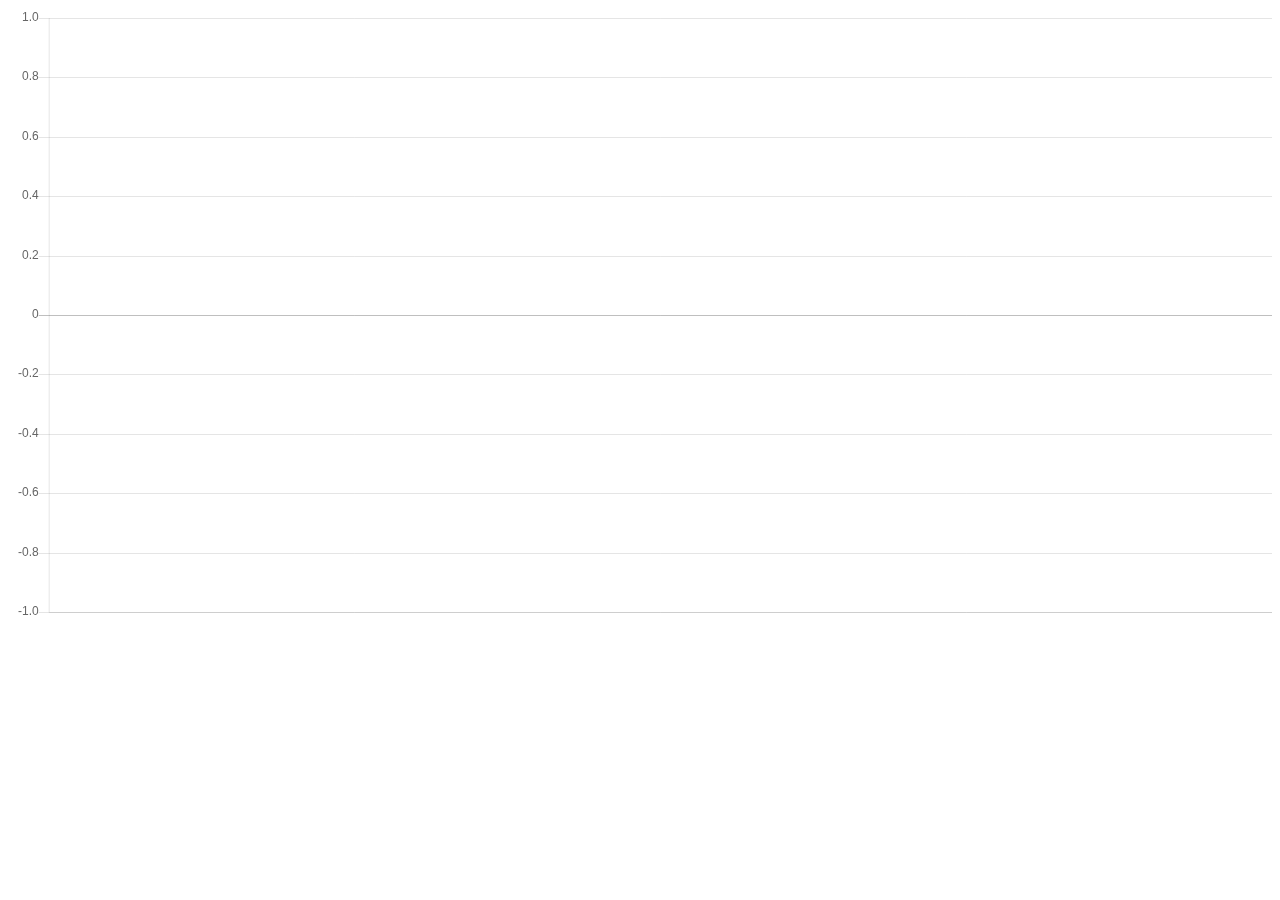
<file: index.html>
<!DOCTYPE html>
<html>
<head>
    <title>ChartJS</title>
</head>
<body>
    
    <canvas id="chartcanvas"></canvas>

    <!-- javascript -->
    <script src="js/jquery.min.js"></script>
    <script src="js/Chart.min.js"></script>

    <script type="text/javascript">
    
    var ctx = $("#chartcanvas");

    var chart = new Chart(ctx, {
    	type : "line",
    	data : {},
    	options: {}
    });
    
    </script>
</body>
</html>
</file>
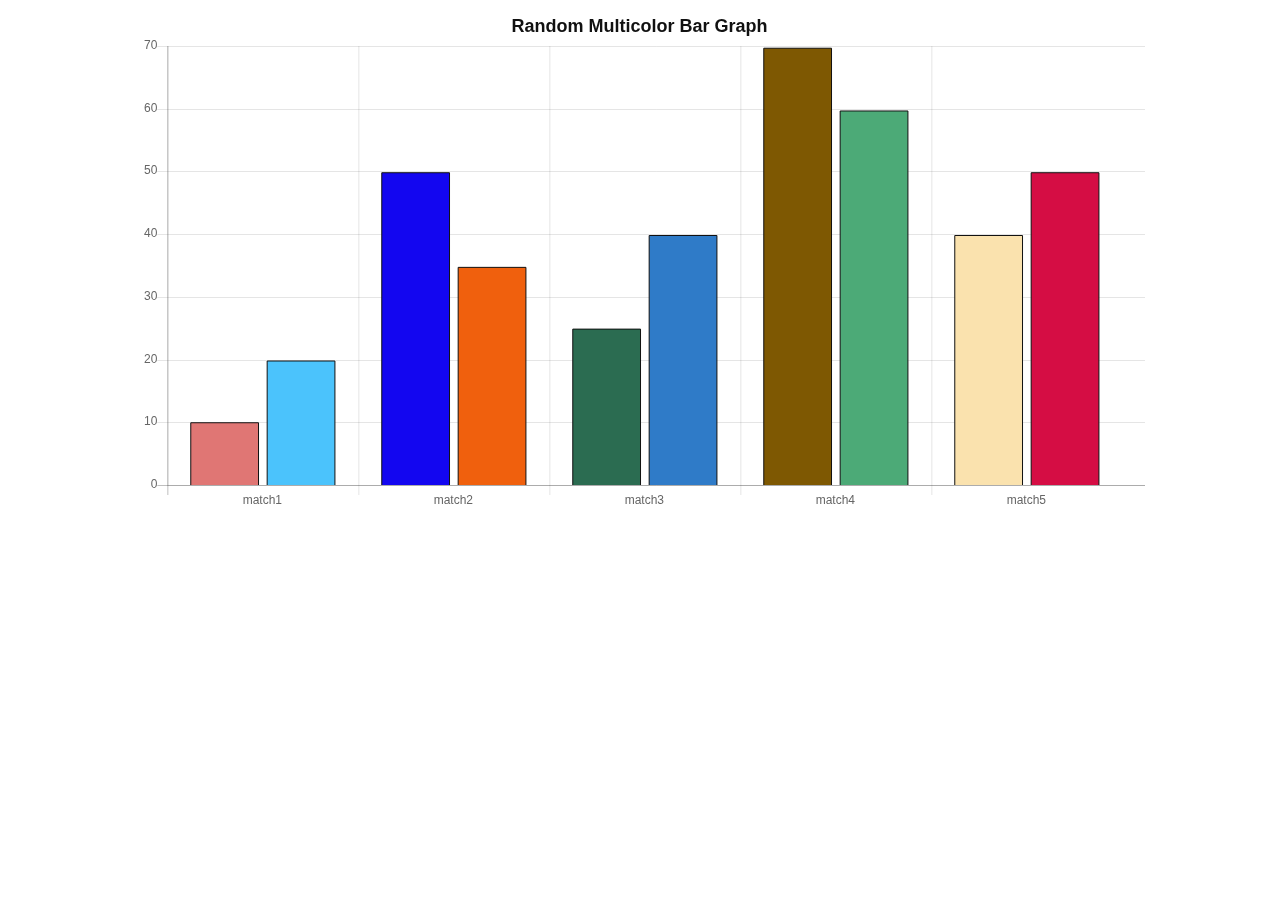
<file: bar-multicolor-random.html>
<!DOCTYPE html>
<html>
<head>
    <title>ChartJS - Random Multicolor Bar graph</title>
    
    <link href="css/default.css" rel="stylesheet">
    
</head>
<body>

	<div class="chart-container">
		<canvas id="bar-chartcanvas"></canvas>
	</div>

	<!-- javascript -->
    <script src="js/jquery.min.js"></script>
    <script src="js/Chart.min.js"></script>

    <script src="js/bar-multicolor-random.js"></script>
    
</body>
</html>
</file>
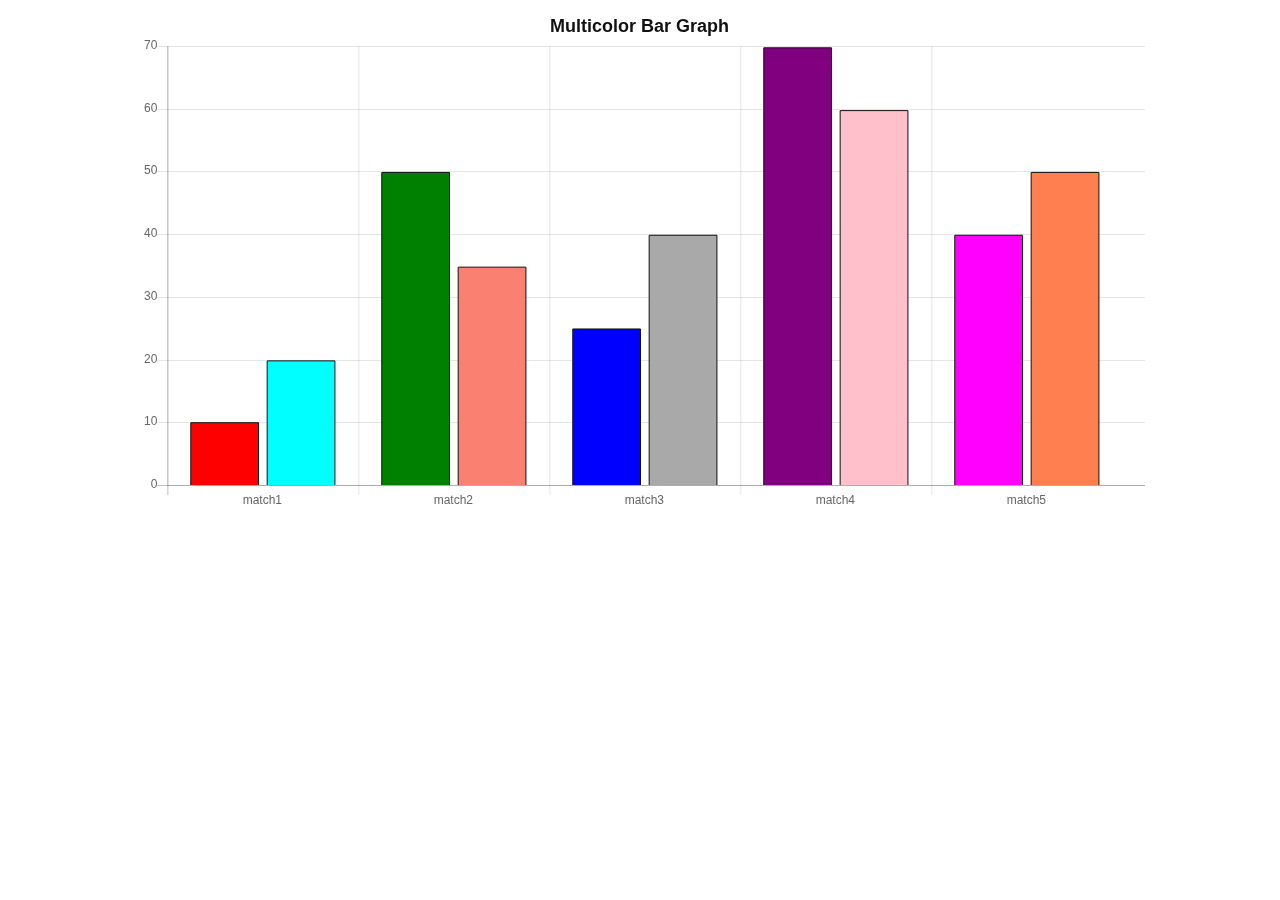
<file: bar-multicolor.html>
<!DOCTYPE html>
<html>
<head>
    <title>ChartJS - Multicolor Bar graph</title>
    
    <link href="css/default.css" rel="stylesheet">
    
</head>
<body>

	<div class="chart-container">
		<canvas id="bar-chartcanvas"></canvas>
	</div>

	<!-- javascript -->
    <script src="js/jquery.min.js"></script>
    <script src="js/Chart.min.js"></script>

    <script src="js/bar-multicolor.js"></script>
    
</body>
</html>
</file>
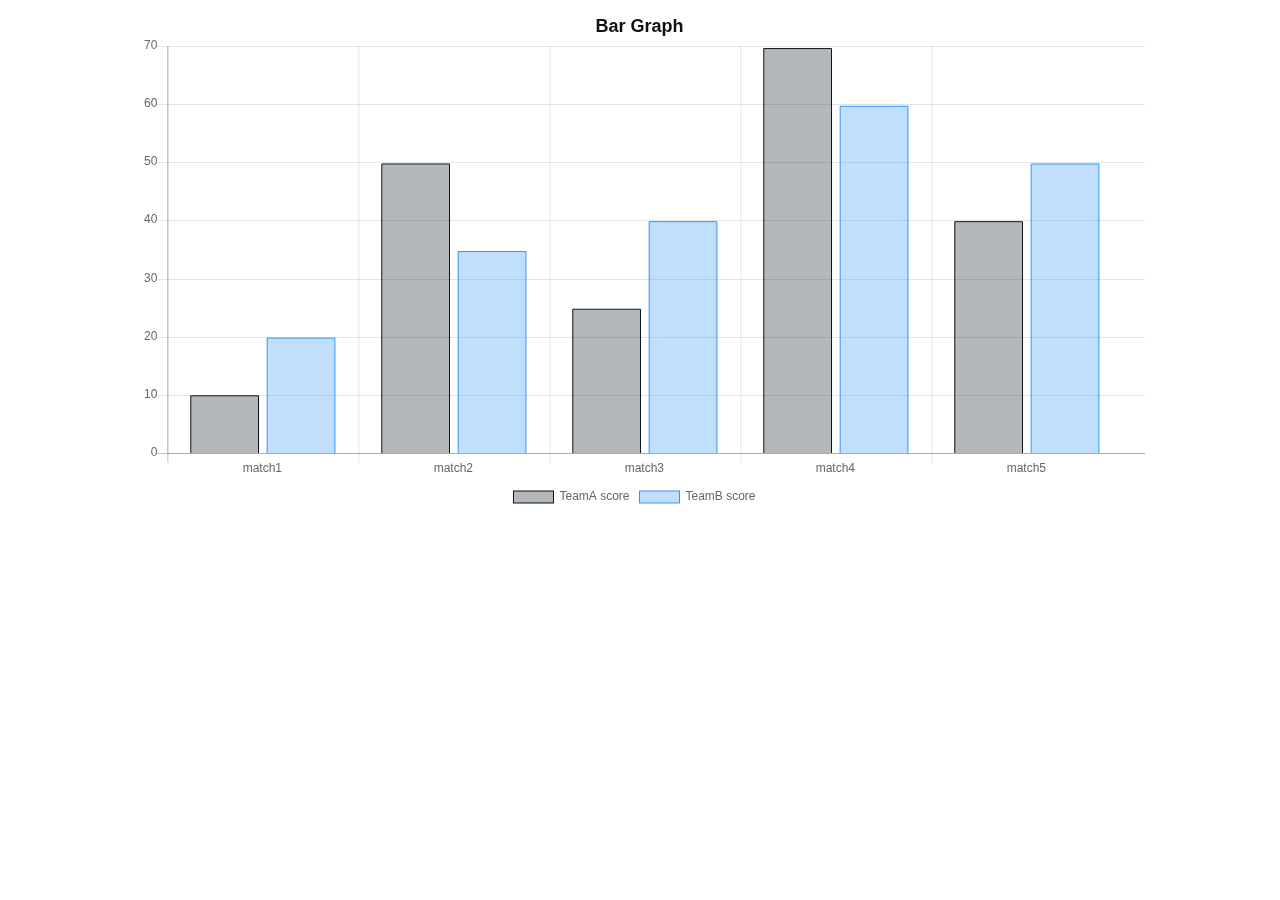
<file: bar.html>
<!DOCTYPE html>
<html>
<head>
    <title>ChartJS - Bar</title>
    
    <link href="css/default.css" rel="stylesheet">
    
</head>
<body>

	<div class="chart-container">
		<canvas id="bar-chartcanvas"></canvas>
	</div>

	<!-- javascript -->
    <script src="js/jquery.min.js"></script>
    <script src="js/Chart.min.js"></script>

    <script src="js/bar.js"></script>
    
</body>
</html>
</file>
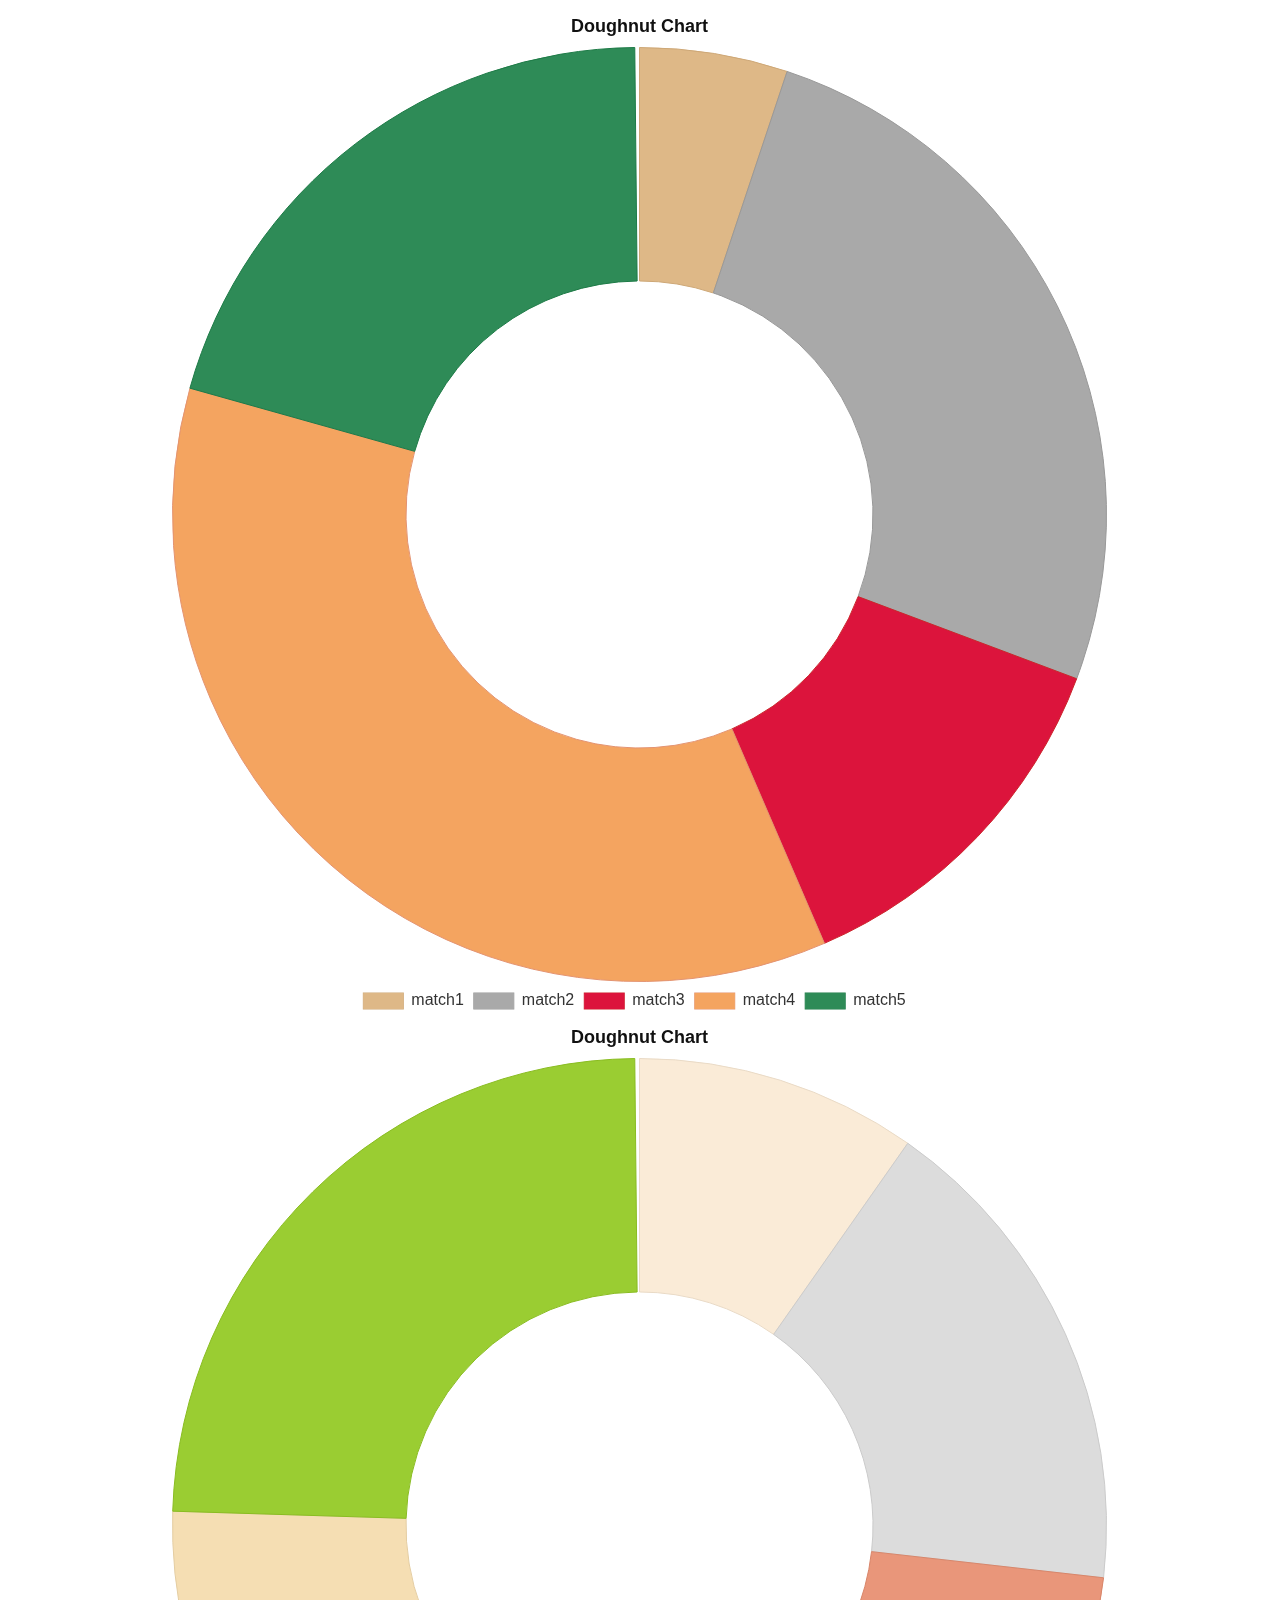
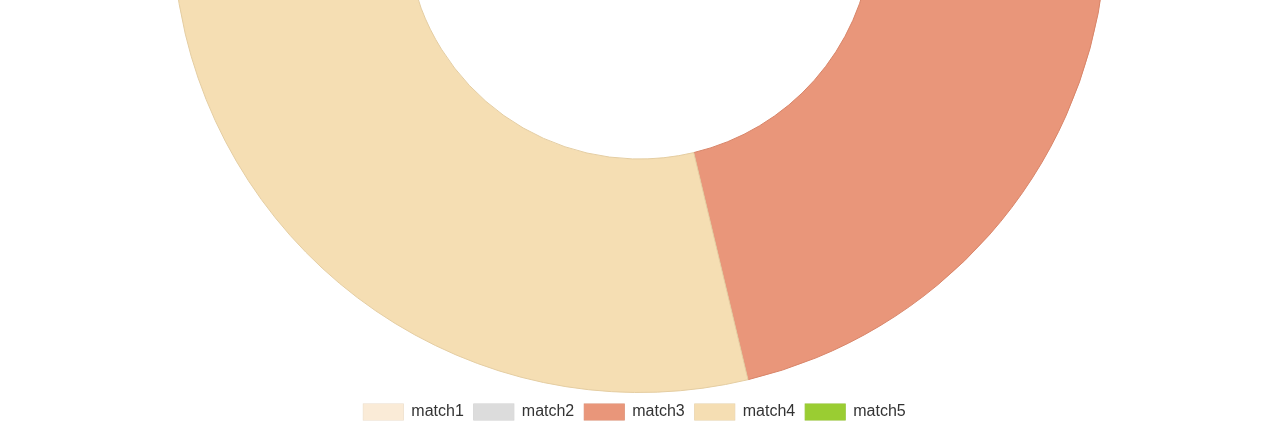
<file: doughnut.html>
<!DOCTYPE html>
<html>
<head>
    <title>ChartJS - Doughnut</title>

    <link type="text/css" rel="stylesheet" href="css/default.css" />

</head>
<body>

    <div class="chart-container">
        <div class="doughnut-chart-container">
            <canvas id="doughnut-chartcanvas-1"></canvas>
        </div>

        <div class="doughnut-chart-container">
            <canvas id="doughnut-chartcanvas-2"></canvas>
        </div>
    </div>

    <!-- javascript -->
    <script src="js/jquery.min.js"></script>
    <script src="js/Chart.min.js"></script>
    <script src="js/doughnut.js"></script>
</body>
</html>
</file>
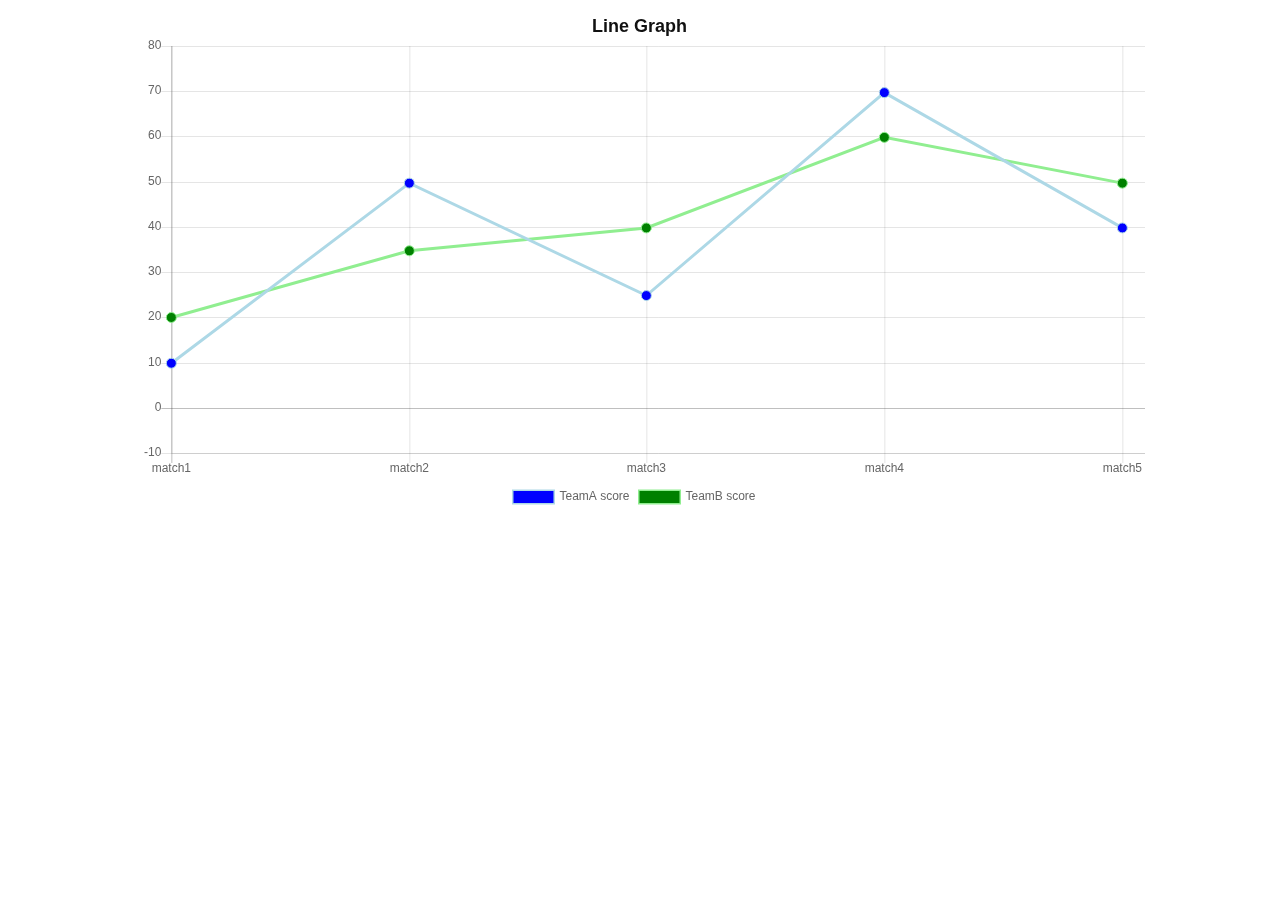
<file: line-min-max.html>
<!DOCTYPE html>
<html>
<head>
    <title>ChartJS - Line - Min Max</title>
    
    <link href="css/default.css" rel="stylesheet">
    
</head>
<body>

	<div class="chart-container">
		<canvas id="line-chartcanvas"></canvas>
	</div>

	<!-- javascript -->
    <script src="js/jquery.min.js"></script>
    <script src="js/Chart.min.js"></script>

    <script src="js/line-min-max.js"></script>
    
</body>
</html>
</file>
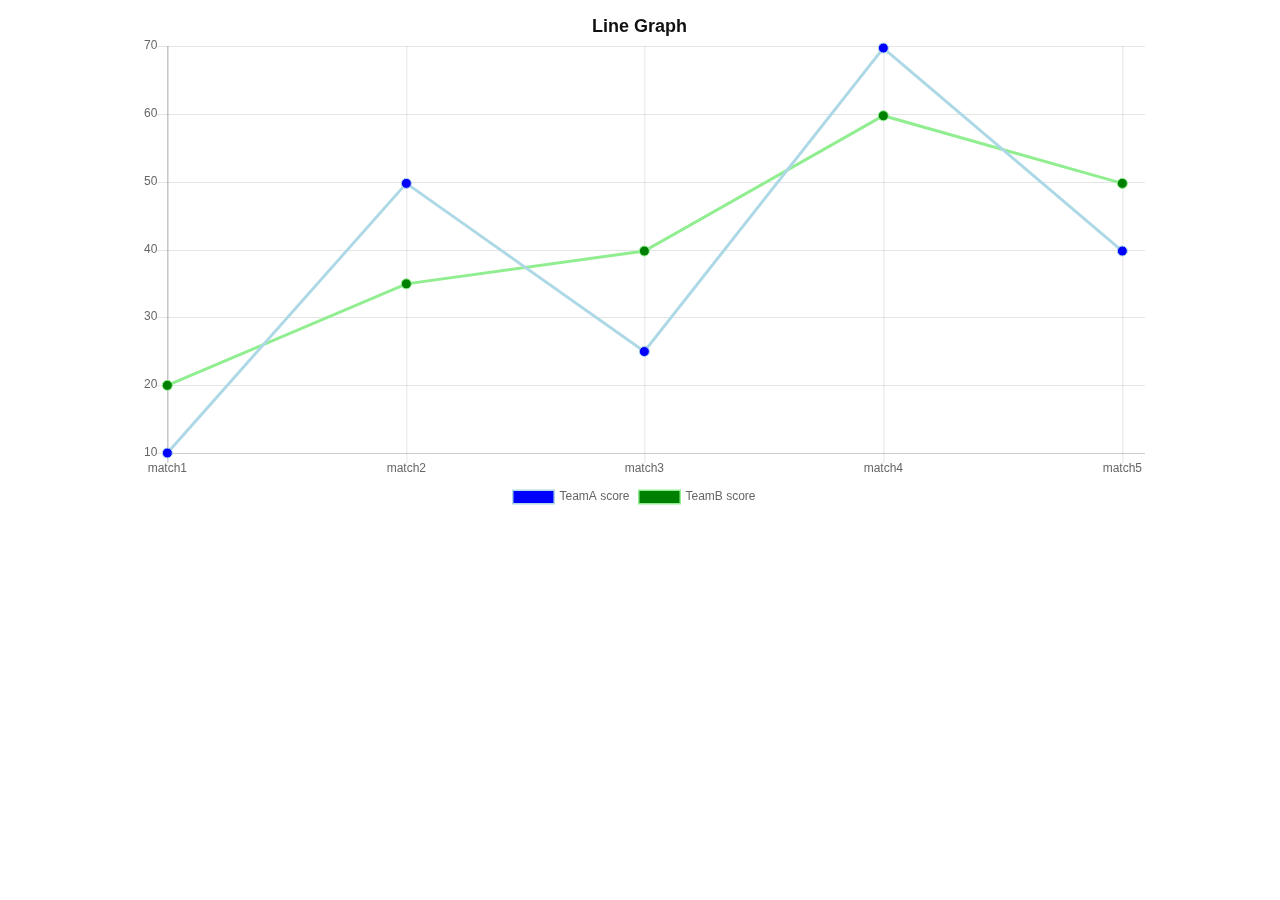
<file: line.html>
<!DOCTYPE html>
<html>
<head>
    <title>ChartJS - Line</title>
    
    <link href="css/default.css" rel="stylesheet">
    
</head>
<body>

	<div class="chart-container">
		<canvas id="line-chartcanvas"></canvas>
	</div>

	<!-- javascript -->
    <script src="js/jquery.min.js"></script>
    <script src="js/Chart.min.js"></script>

    <script src="js/line.js"></script>
    
</body>
</html>
</file>
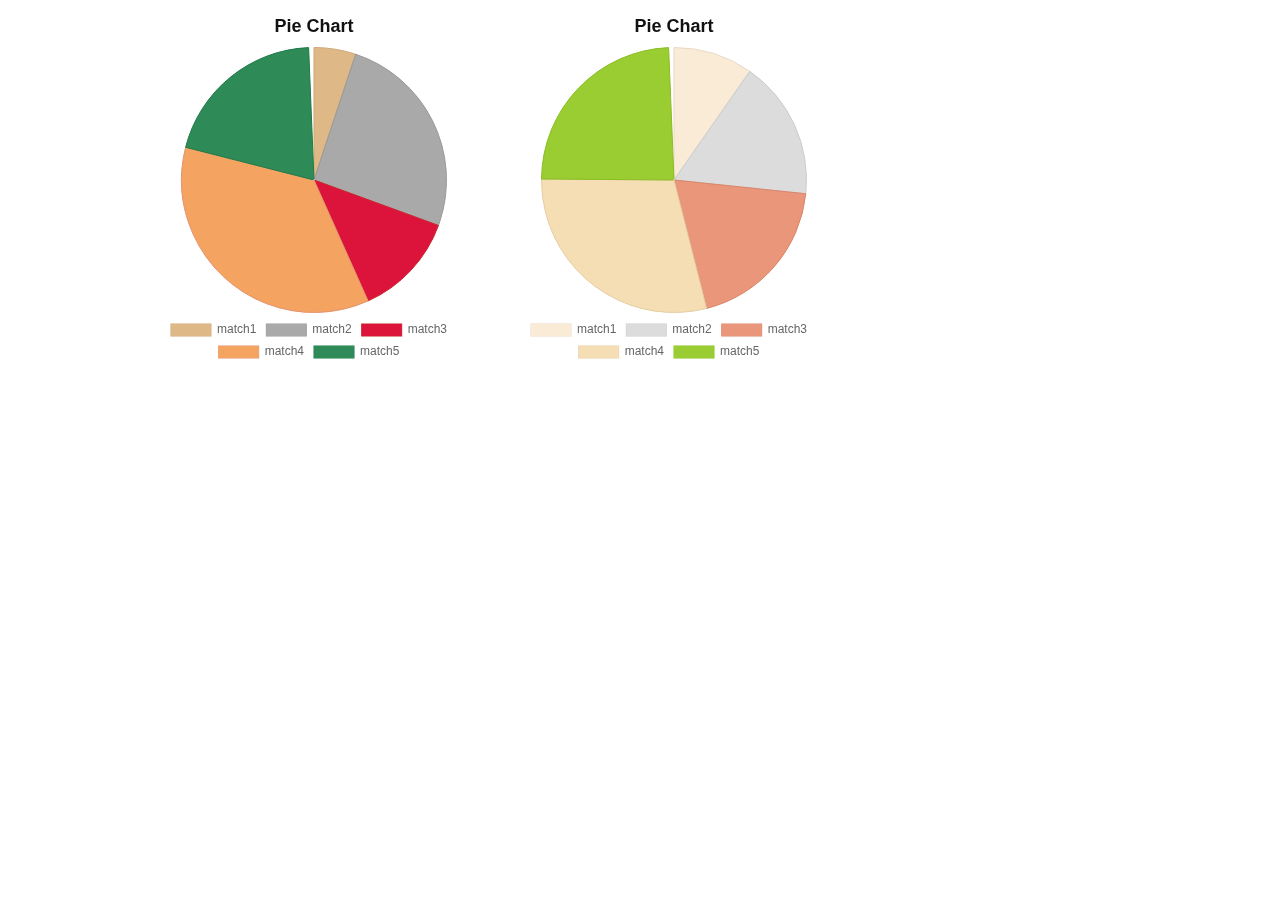
<file: pie.html>
<!DOCTYPE html>
<html>
<head>
    <title>ChartJS - Pie</title>
    
    <link href="css/default.css" rel="stylesheet">
    
</head>
<body>

	<div class="chart-container">
		<div class="pie-chart-container">
			<canvas id="pie-chartcanvas-1"></canvas>
		</div>

		<div class="pie-chart-container">
			<canvas id="pie-chartcanvas-2"></canvas>
		</div>
	</div>

	<!-- javascript -->
    <script src="js/jquery.min.js"></script>
    <script src="js/Chart.min.js"></script>

    <script src="js/pie.js"></script>
    
</body>
</html>
</file>
<file: css/default.css>
.chart-container {
	width:  80%;
	height: 480px;
	margin: 0 auto;
}

.pie-chart-container {
	width : 360px;
	height : 360px;
	float : left;
}
</file>
